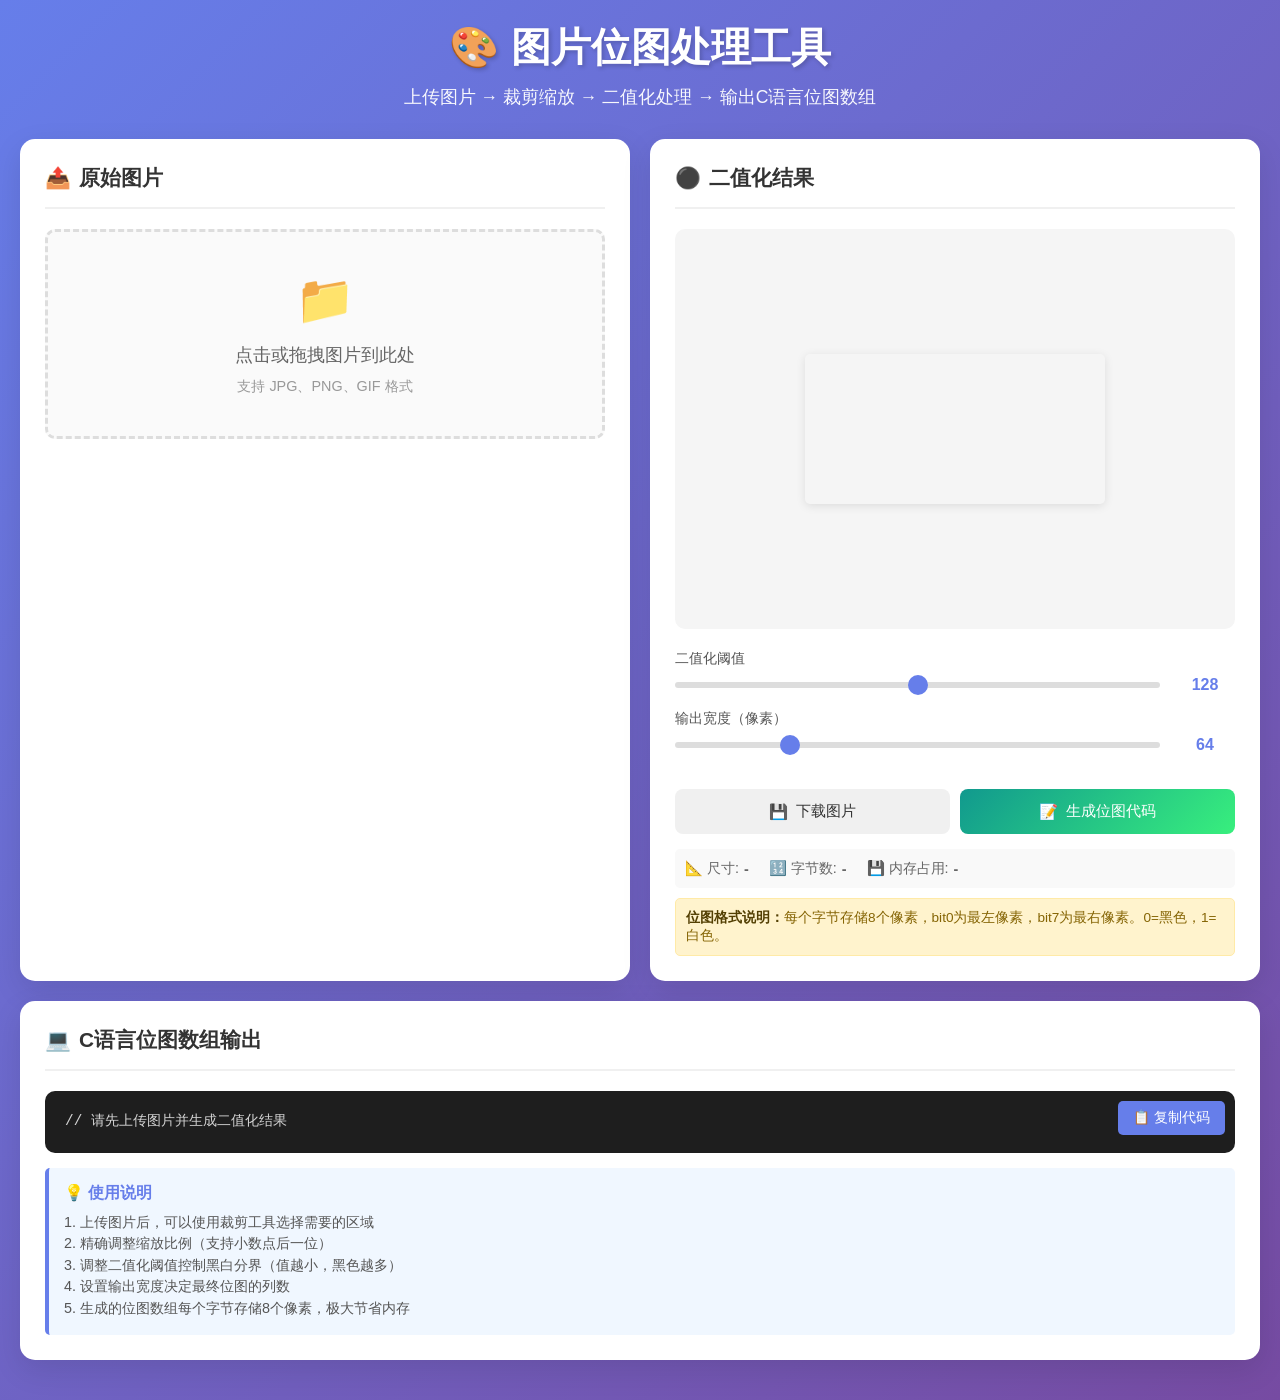
<file: web/tools/ImgBit.html>
<!DOCTYPE html>
<html lang="zh-CN">

<head>
    <meta charset="UTF-8">
    <meta name="viewport" content="width=device-width, initial-scale=1.0">
    <title>图片位图处理工具</title>
    <style>
        * {
            margin: 0;
            padding: 0;
            box-sizing: border-box;
        }

        body {
            font-family: -apple-system, BlinkMacSystemFont, 'Segoe UI', Roboto, 'Helvetica Neue', Arial, sans-serif;
            background: linear-gradient(135deg, #667eea 0%, #764ba2 100%);
            min-height: 100vh;
            padding: 20px;
        }

        .container {
            max-width: 1400px;
            margin: 0 auto;
        }

        header {
            text-align: center;
            color: white;
            margin-bottom: 30px;
        }

        header h1 {
            font-size: 2.5rem;
            margin-bottom: 10px;
            text-shadow: 2px 2px 4px rgba(0, 0, 0, 0.2);
        }

        header p {
            font-size: 1.1rem;
            opacity: 0.95;
        }

        .main-content {
            display: grid;
            grid-template-columns: 1fr 1fr;
            gap: 20px;
            margin-bottom: 20px;
        }

        @media (max-width: 968px) {
            .main-content {
                grid-template-columns: 1fr;
            }
        }

        .panel {
            background: white;
            border-radius: 15px;
            padding: 25px;
            box-shadow: 0 10px 30px rgba(0, 0, 0, 0.1);
        }

        .panel-header {
            display: flex;
            align-items: center;
            justify-content: space-between;
            margin-bottom: 20px;
            padding-bottom: 15px;
            border-bottom: 2px solid #f0f0f0;
        }

        .panel-header h2 {
            font-size: 1.3rem;
            color: #333;
            display: flex;
            align-items: center;
            gap: 10px;
        }

        .icon {
            width: 24px;
            height: 24px;
            display: inline-block;
        }

        .upload-area {
            border: 3px dashed #ddd;
            border-radius: 10px;
            padding: 40px;
            text-align: center;
            cursor: pointer;
            transition: all 0.3s ease;
            background: #fafafa;
        }

        .upload-area:hover {
            border-color: #667eea;
            background: #f5f3ff;
        }

        .upload-area.dragover {
            border-color: #764ba2;
            background: #f0ebff;
        }

        .upload-icon {
            font-size: 48px;
            color: #999;
            margin-bottom: 15px;
        }

        .upload-text {
            color: #666;
            font-size: 1.1rem;
            margin-bottom: 10px;
        }

        .upload-hint {
            color: #999;
            font-size: 0.9rem;
        }

        input[type="file"] {
            display: none;
        }

        .canvas-wrapper {
            position: relative;
            display: inline-block;
        }

        .canvas-container {
            position: relative;
            background: #f5f5f5;
            border-radius: 10px;
            padding: 10px;
            min-height: 400px;
            display: flex;
            align-items: center;
            justify-content: center;
        }

        canvas {
            max-width: 100%;
            height: auto;
            border-radius: 5px;
            box-shadow: 0 2px 10px rgba(0, 0, 0, 0.1);
            display: block;
        }

        .controls {
            display: grid;
            gap: 15px;
            margin-top: 20px;
        }

        .control-group {
            display: flex;
            flex-direction: column;
            gap: 8px;
        }

        .control-group label {
            font-size: 0.9rem;
            color: #555;
            font-weight: 500;
        }

        .slider-container {
            display: flex;
            align-items: center;
            gap: 15px;
        }

        .scale-input-group {
            display: flex;
            align-items: center;
            gap: 10px;
        }

        input[type="range"] {
            flex: 1;
            height: 6px;
            border-radius: 3px;
            background: #ddd;
            outline: none;
            -webkit-appearance: none;
        }

        input[type="range"]::-webkit-slider-thumb {
            -webkit-appearance: none;
            appearance: none;
            width: 20px;
            height: 20px;
            border-radius: 50%;
            background: #667eea;
            cursor: pointer;
            transition: all 0.3s ease;
        }

        input[type="range"]::-webkit-slider-thumb:hover {
            transform: scale(1.2);
            background: #764ba2;
        }

        input[type="number"] {
            width: 80px;
            padding: 8px 10px;
            border: 2px solid #ddd;
            border-radius: 6px;
            font-size: 0.95rem;
            text-align: center;
            transition: all 0.3s ease;
        }

        input[type="number"]:focus {
            border-color: #667eea;
            outline: none;
            box-shadow: 0 0 0 3px rgba(102, 126, 234, 0.1);
        }

        .slider-value {
            min-width: 60px;
            text-align: center;
            font-weight: 600;
            color: #667eea;
        }

        .button-group {
            display: grid;
            grid-template-columns: repeat(auto-fit, minmax(120px, 1fr));
            gap: 10px;
            margin-top: 20px;
        }

        button {
            padding: 12px 20px;
            border: none;
            border-radius: 8px;
            font-size: 0.95rem;
            font-weight: 500;
            cursor: pointer;
            transition: all 0.3s ease;
            display: flex;
            align-items: center;
            justify-content: center;
            gap: 8px;
        }

        .btn-primary {
            background: linear-gradient(135deg, #667eea 0%, #764ba2 100%);
            color: white;
        }

        .btn-primary:hover {
            transform: translateY(-2px);
            box-shadow: 0 5px 15px rgba(102, 126, 234, 0.4);
        }

        .btn-secondary {
            background: #f0f0f0;
            color: #333;
        }

        .btn-secondary:hover {
            background: #e0e0e0;
        }

        .btn-success {
            background: linear-gradient(135deg, #11998e 0%, #38ef7d 100%);
            color: white;
        }

        .btn-success:hover {
            transform: translateY(-2px);
            box-shadow: 0 5px 15px rgba(17, 153, 142, 0.4);
        }

        .btn-warning {
            background: linear-gradient(135deg, #f093fb 0%, #f5576c 100%);
            color: white;
        }

        .btn-warning:hover {
            transform: translateY(-2px);
            box-shadow: 0 5px 15px rgba(245, 87, 108, 0.4);
        }

        .crop-overlay {
            position: absolute;
            border: 2px solid #667eea;
            background: rgba(102, 126, 234, 0.1);
            cursor: move;
            display: none;
            pointer-events: auto;
        }

        .crop-handle {
            position: absolute;
            width: 12px;
            height: 12px;
            background: #667eea;
            border: 2px solid white;
            border-radius: 50%;
            pointer-events: auto;
        }

        .crop-handle.nw {
            top: -6px;
            left: -6px;
            cursor: nw-resize;
        }

        .crop-handle.ne {
            top: -6px;
            right: -6px;
            cursor: ne-resize;
        }

        .crop-handle.sw {
            bottom: -6px;
            left: -6px;
            cursor: sw-resize;
        }

        .crop-handle.se {
            bottom: -6px;
            right: -6px;
            cursor: se-resize;
        }

        .output-panel {
            grid-column: 1 / -1;
        }

        .code-output {
            background: #1e1e1e;
            color: #d4d4d4;
            padding: 20px;
            border-radius: 10px;
            font-family: 'Consolas', 'Monaco', monospace;
            font-size: 0.9rem;
            line-height: 1.5;
            overflow-x: auto;
            max-height: 400px;
            overflow-y: auto;
            position: relative;
        }

        .code-output::-webkit-scrollbar {
            width: 8px;
            height: 8px;
        }

        .code-output::-webkit-scrollbar-track {
            background: #2d2d2d;
            border-radius: 4px;
        }

        .code-output::-webkit-scrollbar-thumb {
            background: #555;
            border-radius: 4px;
        }

        .copy-button {
            position: absolute;
            top: 10px;
            right: 10px;
            padding: 8px 15px;
            background: #667eea;
            color: white;
            border: none;
            border-radius: 5px;
            cursor: pointer;
            font-size: 0.85rem;
            transition: all 0.3s ease;
        }

        .copy-button:hover {
            background: #764ba2;
        }

        .copy-button.copied {
            background: #38ef7d;
        }

        .info-box {
            background: #f0f7ff;
            border-left: 4px solid #667eea;
            padding: 15px;
            border-radius: 5px;
            margin-top: 15px;
        }

        .info-box h3 {
            color: #667eea;
            margin-bottom: 8px;
            font-size: 1rem;
        }

        .info-box p {
            color: #555;
            font-size: 0.9rem;
            line-height: 1.5;
        }

        .status-message {
            padding: 10px 15px;
            border-radius: 5px;
            margin-top: 15px;
            display: none;
            animation: slideIn 0.3s ease;
        }

        @keyframes slideIn {
            from {
                opacity: 0;
                transform: translateY(-10px);
            }

            to {
                opacity: 1;
                transform: translateY(0);
            }
        }

        .status-success {
            background: #d4edda;
            color: #155724;
            border: 1px solid #c3e6cb;
        }

        .status-error {
            background: #f8d7da;
            color: #721c24;
            border: 1px solid #f5c6cb;
        }

        .preview-info {
            display: flex;
            gap: 20px;
            margin-top: 15px;
            padding: 10px;
            background: #f9f9f9;
            border-radius: 5px;
            font-size: 0.9rem;
            color: #666;
            flex-wrap: wrap;
        }

        .preview-info span {
            display: flex;
            align-items: center;
            gap: 5px;
        }

        .preset-buttons {
            display: flex;
            gap: 8px;
            margin-top: 10px;
        }

        .preset-btn {
            padding: 6px 12px;
            font-size: 0.85rem;
            background: #f0f0f0;
            border: 1px solid #ddd;
            border-radius: 5px;
            cursor: pointer;
            transition: all 0.2s ease;
        }

        .preset-btn:hover {
            background: #667eea;
            color: white;
            border-color: #667eea;
        }

        .bit-format-info {
            background: #fff3cd;
            border: 1px solid #ffeaa7;
            border-radius: 5px;
            padding: 10px;
            margin-top: 10px;
            font-size: 0.85rem;
            color: #856404;
        }

        .bit-format-info strong {
            color: #533f03;
        }

        .new-image-btn {
            background: linear-gradient(135deg, #fa709a 0%, #fee140 100%);
            color: white;
            padding: 8px 16px;
            font-size: 0.9rem;
            border-radius: 6px;
            border: none;
            cursor: pointer;
            transition: all 0.3s ease;
            display: flex;
            align-items: center;
            gap: 6px;
        }

        .new-image-btn:hover {
            transform: translateY(-2px);
            box-shadow: 0 5px 15px rgba(250, 112, 154, 0.4);
        }

        .file-name {
            font-size: 0.85rem;
            color: #666;
            margin-top: 5px;
            word-break: break-all;
        }
    </style>
</head>

<body>
    <div class="container">
        <header>
            <h1>🎨 图片位图处理工具</h1>
            <p>上传图片 → 裁剪缩放 → 二值化处理 → 输出C语言位图数组</p>
        </header>

        <div class="main-content">
            <div class="panel">
                <div class="panel-header">
                    <h2>
                        <span class="icon">📤</span>
                        原始图片
                    </h2>
                    <button class="new-image-btn" id="newImageBtn" style="display: none;">
                        <span>🖼️</span> 更换图片
                    </button>
                </div>

                <div class="upload-area" id="uploadArea">
                    <div class="upload-icon">📁</div>
                    <div class="upload-text">点击或拖拽图片到此处</div>
                    <div class="upload-hint">支持 JPG、PNG、GIF 格式</div>
                    <input type="file" id="fileInput" accept="image/*">
                </div>

                <div class="canvas-container" id="originalContainer" style="display: none;">
                    <div class="canvas-wrapper">
                        <canvas id="originalCanvas"></canvas>
                        <div class="crop-overlay" id="cropOverlay">
                            <div class="crop-handle nw"></div>
                            <div class="crop-handle ne"></div>
                            <div class="crop-handle sw"></div>
                            <div class="crop-handle se"></div>
                        </div>
                    </div>
                </div>

                <div class="controls" id="originalControls" style="display: none;">
                    <div class="control-group">
                        <label>缩放比例</label>
                        <div class="scale-input-group">
                            <input type="range" id="scaleSlider" min="1" max="500" value="100" step="1">
                            <input type="number" id="scaleInput" min="1" max="500" value="100" step="0.1">
                            <span class="slider-value">%</span>
                        </div>
                        <div class="preset-buttons">
                            <button class="preset-btn" data-scale="50">50%</button>
                            <button class="preset-btn" data-scale="75">75%</button>
                            <button class="preset-btn" data-scale="100">100%</button>
                            <button class="preset-btn" data-scale="150">150%</button>
                            <button class="preset-btn" data-scale="200">200%</button>
                        </div>
                    </div>

                    <div class="button-group">
                        <button class="btn-secondary" id="cropBtn">
                            <span>✂️</span> 裁剪
                        </button>
                        <button class="btn-secondary" id="resetBtn">
                            <span>🔄</span> 重置
                        </button>
                        <button class="btn-primary" id="processBtn">
                            <span>⚡</span> 二值化处理
                        </button>
                    </div>
                </div>

                <div class="preview-info" id="originalInfo" style="display: none;">
                    <span>📐 原始尺寸: <strong id="originalSize">-</strong></span>
                    <span>📏 当前尺寸: <strong id="currentSize">-</strong></span>
                    <span>📊 文件大小: <strong id="fileSize">-</strong></span>
                </div>
                <div class="file-name" id="fileName" style="display: none;"></div>
            </div>

            <div class="panel">
                <div class="panel-header">
                    <h2>
                        <span class="icon">⚫</span>
                        二值化结果
                    </h2>
                </div>

                <div class="canvas-container" id="binaryContainer">
                    <canvas id="binaryCanvas"></canvas>
                </div>

                <div class="controls">
                    <div class="control-group">
                        <label>二值化阈值</label>
                        <div class="slider-container">
                            <input type="range" id="thresholdSlider" min="0" max="255" value="128">
                            <span class="slider-value" id="thresholdValue">128</span>
                        </div>
                    </div>

                    <div class="control-group">
                        <label>输出宽度（像素）</label>
                        <div class="slider-container">
                            <input type="range" id="widthSlider" min="8" max="256" value="64">
                            <span class="slider-value" id="widthValue">64</span>
                        </div>
                    </div>

                    <div class="button-group">
                        <button class="btn-secondary" id="downloadBinaryBtn">
                            <span>💾</span> 下载图片
                        </button>
                        <button class="btn-success" id="generateCodeBtn">
                            <span>📝</span> 生成位图代码
                        </button>
                    </div>
                </div>

                <div class="preview-info">
                    <span>📐 尺寸: <strong id="binarySize">-</strong></span>
                    <span>🔢 字节数: <strong id="arraySize">-</strong></span>
                    <span>💾 内存占用: <strong id="memorySize">-</strong></span>
                </div>

                <div class="bit-format-info">
                    <strong>位图格式说明：</strong>每个字节存储8个像素，bit0为最左像素，bit7为最右像素。0=黑色，1=白色。
                </div>
            </div>

            <div class="panel output-panel">
                <div class="panel-header">
                    <h2>
                        <span class="icon">💻</span>
                        C语言位图数组输出
                    </h2>
                </div>

                <div class="code-output" id="codeOutput">
                    <button class="copy-button" id="copyBtn">📋 复制代码</button>
                    <pre id="codeContent">// 请先上传图片并生成二值化结果</pre>
                </div>

                <div class="info-box">
                    <h3>💡 使用说明</h3>
                    <p>1. 上传图片后，可以使用裁剪工具选择需要的区域</p>
                    <p>2. 精确调整缩放比例（支持小数点后一位）</p>
                    <p>3. 调整二值化阈值控制黑白分界（值越小，黑色越多）</p>
                    <p>4. 设置输出宽度决定最终位图的列数</p>
                    <p>5. 生成的位图数组每个字节存储8个像素，极大节省内存</p>
                </div>

                <div class="status-message" id="statusMessage"></div>
            </div>
        </div>
    </div>

    <script>
        class ImageProcessor {
            constructor() {
                this.originalCanvas = document.getElementById('originalCanvas');
                this.binaryCanvas = document.getElementById('binaryCanvas');
                this.originalCtx = this.originalCanvas.getContext('2d');
                this.binaryCtx = this.binaryCanvas.getContext('2d');

                this.originalImage = null;
                this.processedImage = null;
                this.currentFile = null;
                this.scale = 1;
                this.threshold = 128;
                this.outputWidth = 64;

                this.cropMode = false;
                this.cropRect = { x: 0, y: 0, width: 0, height: 0 };
                this.isDragging = false;
                this.isResizing = false;
                this.dragStart = { x: 0, y: 0 };
                this.resizeHandle = null;

                this.initEventListeners();
            }

            initEventListeners() {
                // 文件上传
                const uploadArea = document.getElementById('uploadArea');
                const fileInput = document.getElementById('fileInput');
                const newImageBtn = document.getElementById('newImageBtn');

                uploadArea.addEventListener('click', () => fileInput.click());
                newImageBtn.addEventListener('click', () => fileInput.click());
                fileInput.addEventListener('change', (e) => this.handleFileSelect(e));

                // 拖拽上传
                uploadArea.addEventListener('dragover', (e) => {
                    e.preventDefault();
                    uploadArea.classList.add('dragover');
                });

                uploadArea.addEventListener('dragleave', () => {
                    uploadArea.classList.remove('dragover');
                });

                uploadArea.addEventListener('drop', (e) => {
                    e.preventDefault();
                    uploadArea.classList.remove('dragover');
                    const files = e.dataTransfer.files;
                    if (files.length > 0) {
                        this.loadImage(files[0]);
                    }
                });

                // 控制按钮
                document.getElementById('cropBtn').addEventListener('click', () => this.toggleCropMode());
                document.getElementById('resetBtn').addEventListener('click', () => this.resetImage());
                document.getElementById('processBtn').addEventListener('click', () => this.processImage());
                document.getElementById('downloadBinaryBtn').addEventListener('click', () => this.downloadBinary());
                document.getElementById('generateCodeBtn').addEventListener('click', () => this.generateCCode());
                document.getElementById('copyBtn').addEventListener('click', () => this.copyCode());

                // 缩放控制 - 滑块和输入框双向绑定
                const scaleSlider = document.getElementById('scaleSlider');
                const scaleInput = document.getElementById('scaleInput');

                scaleSlider.addEventListener('input', (e) => {
                    const value = parseFloat(e.target.value);
                    this.scale = value / 100;
                    scaleInput.value = value;
                    this.redrawOriginal();
                });

                scaleInput.addEventListener('input', (e) => {
                    let value = parseFloat(e.target.value);
                    if (isNaN(value)) value = 100;
                    value = Math.max(1, Math.min(500, value));
                    value = Math.round(value * 10) / 10; // 保留一位小数
                    this.scale = value / 100;
                    scaleSlider.value = value;
                    scaleInput.value = value;
                    this.redrawOriginal();
                });

                // 预设按钮
                document.querySelectorAll('.preset-btn').forEach(btn => {
                    btn.addEventListener('click', () => {
                        const scale = parseFloat(btn.dataset.scale);
                        this.scale = scale / 100;
                        scaleSlider.value = scale;
                        scaleInput.value = scale;
                        this.redrawOriginal();
                    });
                });

                // 滑块控制
                document.getElementById('thresholdSlider').addEventListener('input', (e) => {
                    this.threshold = parseInt(e.target.value);
                    document.getElementById('thresholdValue').textContent = e.target.value;
                    if (this.processedImage) {
                        this.applyBinaryFilter();
                    }
                });

                document.getElementById('widthSlider').addEventListener('input', (e) => {
                    this.outputWidth = parseInt(e.target.value);
                    document.getElementById('widthValue').textContent = e.target.value;
                    if (this.processedImage) {
                        this.applyBinaryFilter();
                    }
                });

                // 裁剪框事件
                this.initCropEvents();
            }

            initCropEvents() {
                const cropOverlay = document.getElementById('cropOverlay');

                cropOverlay.addEventListener('mousedown', (e) => {
                    if (e.target.classList.contains('crop-handle')) {
                        this.isResizing = true;
                        this.resizeHandle = e.target.className.split(' ')[1];
                    } else if (e.target === cropOverlay) {
                        this.isDragging = true;
                    }
                    this.dragStart = { x: e.clientX, y: e.clientY };
                    this.cropStart = { ...this.cropRect };
                    e.preventDefault();
                });

                document.addEventListener('mousemove', (e) => {
                    if (this.isDragging) {
                        const dx = e.clientX - this.dragStart.x;
                        const dy = e.clientY - this.dragStart.y;
                        const canvas = this.originalCanvas;

                        this.cropRect.x = Math.max(0, Math.min(canvas.width - this.cropRect.width, this.cropStart.x + dx));
                        this.cropRect.y = Math.max(0, Math.min(canvas.height - this.cropRect.height, this.cropStart.y + dy));
                        this.updateCropOverlay();
                    } else if (this.isResizing) {
                        const dx = e.clientX - this.dragStart.x;
                        const dy = e.clientY - this.dragStart.y;
                        this.handleResize(dx, dy);
                        this.updateCropOverlay();
                    }
                });

                document.addEventListener('mouseup', () => {
                    this.isDragging = false;
                    this.isResizing = false;
                    this.resizeHandle = null;
                });
            }

            handleResize(dx, dy) {
                const { x, y, width, height } = this.cropStart;
                const canvas = this.originalCanvas;

                switch (this.resizeHandle) {
                    case 'nw':
                        this.cropRect.x = Math.max(0, Math.min(x + width - 20, x + dx));
                        this.cropRect.y = Math.max(0, Math.min(y + height - 20, y + dy));
                        this.cropRect.width = Math.max(20, width - dx);
                        this.cropRect.height = Math.max(20, height - dy);
                        break;
                    case 'ne':
                        this.cropRect.y = Math.max(0, Math.min(y + height - 20, y + dy));
                        this.cropRect.width = Math.max(20, Math.min(canvas.width - x, width + dx));
                        this.cropRect.height = Math.max(20, height - dy);
                        break;
                    case 'sw':
                        this.cropRect.x = Math.max(0, Math.min(x + width - 20, x + dx));
                        this.cropRect.width = Math.max(20, width - dx);
                        this.cropRect.height = Math.max(20, Math.min(canvas.height - y, height + dy));
                        break;
                    case 'se':
                        this.cropRect.width = Math.max(20, Math.min(canvas.width - x, width + dx));
                        this.cropRect.height = Math.max(20, Math.min(canvas.height - y, height + dy));
                        break;
                }
            }

            updateCropOverlay() {
                const overlay = document.getElementById('cropOverlay');
                const canvas = this.originalCanvas;

                // 获取canvas在页面中的实际显示位置和大小
                const canvasRect = canvas.getBoundingClientRect();
                const scaleX = canvas.width / canvasRect.width;
                const scaleY = canvas.height / canvasRect.height;

                // 将裁剪框坐标转换为CSS像素
                overlay.style.left = (this.cropRect.x / scaleX) + 'px';
                overlay.style.top = (this.cropRect.y / scaleY) + 'px';
                overlay.style.width = (this.cropRect.width / scaleX) + 'px';
                overlay.style.height = (this.cropRect.height / scaleY) + 'px';
            }

            toggleCropMode() {
                this.cropMode = !this.cropMode;
                const cropOverlay = document.getElementById('cropOverlay');
                const cropBtn = document.getElementById('cropBtn');

                if (this.cropMode) {
                    if (this.cropRect.width === 0) {
                        const canvas = this.originalCanvas;
                        this.cropRect = {
                            x: canvas.width * 0.1,
                            y: canvas.height * 0.1,
                            width: canvas.width * 0.8,
                            height: canvas.height * 0.8
                        };
                    }
                    cropOverlay.style.display = 'block';
                    this.updateCropOverlay();
                    cropBtn.innerHTML = '<span>✅</span> 确认裁剪';
                    cropBtn.classList.add('btn-primary');
                    cropBtn.classList.remove('btn-secondary');
                } else {
                    this.applyCrop();
                    cropOverlay.style.display = 'none';
                    cropBtn.innerHTML = '<span>✂️</span> 裁剪';
                    cropBtn.classList.remove('btn-primary');
                    cropBtn.classList.add('btn-secondary');
                }
            }

            applyCrop() {
                if (this.cropRect.width > 0 && this.cropRect.height > 0) {
                    const tempCanvas = document.createElement('canvas');
                    tempCanvas.width = this.cropRect.width;
                    tempCanvas.height = this.cropRect.height;
                    const tempCtx = tempCanvas.getContext('2d');

                    tempCtx.drawImage(
                        this.originalCanvas,
                        this.cropRect.x, this.cropRect.y,
                        this.cropRect.width, this.cropRect.height,
                        0, 0,
                        this.cropRect.width, this.cropRect.height
                    );

                    const img = new Image();
                    img.onload = () => {
                        this.originalImage = img;
                        this.scale = 1; // 重置缩放
                        document.getElementById('scaleSlider').value = 100;
                        document.getElementById('scaleInput').value = 100;
                        this.redrawOriginal();
                        this.showStatus('裁剪成功！', 'success');
                    };
                    img.src = tempCanvas.toDataURL();
                }
            }

            handleFileSelect(e) {
                const file = e.target.files[0];
                if (file) {
                    this.loadImage(file);
                }
                // 清空input，允许重复选择同一文件
                e.target.value = '';
            }

            loadImage(file) {
                if (!file.type.startsWith('image/')) {
                    this.showStatus('请选择有效的图片文件！', 'error');
                    return;
                }

                this.currentFile = file;

                const reader = new FileReader();
                reader.onload = (e) => {
                    const img = new Image();
                    img.onload = () => {
                        this.originalImage = img;
                        this.displayImage(file);
                        this.showStatus('图片加载成功！', 'success');
                    };
                    img.src = e.target.result;
                };
                reader.readAsDataURL(file);
            }

            displayImage(file) {
                // 显示原始图片
                document.getElementById('uploadArea').style.display = 'none';
                document.getElementById('originalContainer').style.display = 'flex';
                document.getElementById('originalControls').style.display = 'grid';
                document.getElementById('originalInfo').style.display = 'flex';
                document.getElementById('fileName').style.display = 'block';
                document.getElementById('newImageBtn').style.display = 'flex';

                // 更新信息
                document.getElementById('originalSize').textContent = `${this.originalImage.width} × ${this.originalImage.height}`;
                document.getElementById('fileSize').textContent = this.formatFileSize(file.size);
                document.getElementById('fileName').textContent = `📄 ${file.name}`;

                // 重置状态
                this.resetAllStates();
                this.redrawOriginal();
            }

            resetAllStates() {
                // 重置缩放
                this.scale = 1;
                document.getElementById('scaleSlider').value = 100;
                document.getElementById('scaleInput').value = 100;

                // 重置裁剪
                this.cropMode = false;
                this.cropRect = { x: 0, y: 0, width: 0, height: 0 };
                document.getElementById('cropOverlay').style.display = 'none';
                document.getElementById('cropBtn').innerHTML = '<span>✂️</span> 裁剪';
                document.getElementById('cropBtn').classList.remove('btn-primary');
                document.getElementById('cropBtn').classList.add('btn-secondary');

                // 清空处理结果
                this.processedImage = null;
                const binaryCtx = this.binaryCanvas.getContext('2d');
                binaryCtx.clearRect(0, 0, this.binaryCanvas.width, this.binaryCanvas.height);

                // 重置二值化信息
                document.getElementById('binarySize').textContent = '-';
                document.getElementById('arraySize').textContent = '-';
                document.getElementById('memorySize').textContent = '-';

                // 清空代码输出
                document.getElementById('codeContent').textContent = '// 请先处理图片生成二值化结果';
            }

            redrawOriginal() {
                if (!this.originalImage) return;

                const width = this.originalImage.width * this.scale;
                const height = this.originalImage.height * this.scale;

                this.originalCanvas.width = width;
                this.originalCanvas.height = height;

                this.originalCtx.drawImage(this.originalImage, 0, 0, width, height);

                // 更新当前尺寸显示
                document.getElementById('currentSize').textContent = `${Math.round(width)} × ${Math.round(height)}`;

                // 更新裁剪框位置
                if (this.cropMode) {
                    // 如果裁剪框超出画布，重新初始化
                    if (this.cropRect.x + this.cropRect.width > width ||
                        this.cropRect.y + this.cropRect.height > height) {
                        this.cropRect = {
                            x: width * 0.1,
                            y: height * 0.1,
                            width: width * 0.8,
                            height: height * 0.8
                        };
                    }
                    this.updateCropOverlay();
                }
            }

            resetImage() {
                this.scale = 1;
                document.getElementById('scaleSlider').value = 100;
                document.getElementById('scaleInput').value = 100;
                this.redrawOriginal();
                this.showStatus('图片已重置', 'success');
            }

            processImage() {
                if (!this.originalImage) {
                    this.showStatus('请先上传图片！', 'error');
                    return;
                }

                // 创建处理后的图片
                const tempCanvas = document.createElement('canvas');
                tempCanvas.width = this.originalCanvas.width;
                tempCanvas.height = this.originalCanvas.height;
                const tempCtx = tempCanvas.getContext('2d');
                tempCtx.drawImage(this.originalCanvas, 0, 0);

                const img = new Image();
                img.onload = () => {
                    this.processedImage = img;
                    this.applyBinaryFilter();
                    this.showStatus('二值化处理完成！', 'success');
                };
                img.src = tempCanvas.toDataURL();
            }

            applyBinaryFilter() {
                if (!this.processedImage) return;

                // 计算输出尺寸
                const aspectRatio = this.processedImage.height / this.processedImage.width;
                const outputHeight = Math.round(this.outputWidth * aspectRatio);

                // 设置画布尺寸
                this.binaryCanvas.width = this.outputWidth;
                this.binaryCanvas.height = outputHeight;

                // 绘制缩放后的图片
                this.binaryCtx.drawImage(this.processedImage, 0, 0, this.outputWidth, outputHeight);

                // 获取图像数据
                const imageData = this.binaryCtx.getImageData(0, 0, this.outputWidth, outputHeight);
                const data = imageData.data;

                // 应用二值化
                for (let i = 0; i < data.length; i += 4) {
                    const gray = data[i] * 0.299 + data[i + 1] * 0.587 + data[i + 2] * 0.114;
                    const binary = gray > this.threshold ? 255 : 0;
                    data[i] = binary;
                    data[i + 1] = binary;
                    data[i + 2] = binary;
                }

                // 更新画布
                this.binaryCtx.putImageData(imageData, 0, 0);

                // 更新信息
                const totalPixels = this.outputWidth * outputHeight;
                const totalBytes = Math.ceil(totalPixels / 8);
                document.getElementById('binarySize').textContent = `${this.outputWidth} × ${outputHeight}`;
                document.getElementById('arraySize').textContent = `${totalBytes} bytes`;
                document.getElementById('memorySize').textContent = this.formatFileSize(totalBytes);
            }

            generateCCode() {
                if (!this.processedImage) {
                    this.showStatus('请先处理图片！', 'error');
                    return;
                }

                const width = this.binaryCanvas.width;
                const height = this.binaryCanvas.height;
                const imageData = this.binaryCtx.getImageData(0, 0, width, height);
                const data = imageData.data;

                // 将像素数据转换为位图数组
                const totalPixels = width * height;
                const totalBytes = Math.ceil(totalPixels / 8);
                const charmap = new Array(totalBytes).fill(0);

                // 打包像素到位图
                for (let i = 0; i < totalPixels; i++) {
                    const byteIndex = Math.floor(i / 8);
                    const bitIndex = i % 8;
                    const pixelIndex = i * 4;
                    const isWhite = data[pixelIndex] < 128;

                    if (isWhite) {
                        // 设置对应的bit（bit0是最左边的像素）
                        // charmap[byteIndex] |= (1 << bitIndex);

                        charmap[byteIndex] |= (1 << (7 - bitIndex));  // 修正位序
                    }
                }

                // 生成C代码
                let code = `/*\n`;
                code += ` * 位图数据 - 每个字节存储8个像素\n`;
                code += ` * 文件名: ${this.currentFile ? this.currentFile.name : 'unknown'}\n`;
                code += ` * 尺寸: ${width} × ${height} 像素\n`;
                code += ` * 字节数: ${totalBytes}\n`;
                code += ` * 阈值: ${this.threshold}\n`;
                code += ` * 位格式: bit0=最左像素, bit7=最右像素\n`;
                code += ` * 颜色: 0=黑色, 1=白色\n`;
                code += ` */\n\n`;
                code += `#include <stdint.h>\n\n`;
                code += `// 位图数组\n`;
                code += `const uint8_t charmap[${totalBytes}] = {\n`;

                // 格式化输出，每行16个字节
                for (let i = 0; i < charmap.length; i++) {
                    if (i % 16 === 0) {
                        code += '    ';
                    }
                    code += '0x' + charmap[i].toString(16).padStart(2, '0').toUpperCase();
                    if (i < charmap.length - 1) {
                        code += ', ';
                    }
                    if ((i + 1) % 16 === 0) {
                        code += '\n';
                    }
                }

                code += `};\n\n`;
                code += `// 使用示例\n`;
                code += `// 获取指定位置的像素值\n`;
                code += `// x: 横坐标 (0-${width - 1}), y: 纵坐标 (0-${height - 1})\n`;
                code += `uint8_t getPixel(uint16_t x, uint16_t y) {\n`;
                code += `    uint16_t pixelIndex = y * ${width} + x;\n`;
                code += `    uint16_t byteIndex = pixelIndex / 8;\n`;
                code += `    uint8_t bitIndex = pixelIndex % 8;\n`;
                code += `    return (charmap[byteIndex] >> bitIndex) & 0x01;\n`;
                code += `}\n\n`;
                code += `// 显示示例\n`;
                code += `// for (uint16_t y = 0; y < ${height}; y++) {\n`;
                code += `//     for (uint16_t x = 0; x < ${width}; x++) {\n`;
                code += `//         if (getPixel(x, y)) {\n`;
                code += `//             // 白色像素处理\n`;
                code += `//         } else {\n`;
                code += `//             // 黑色像素处理\n`;
                code += `//         }\n`;
                code += `//     }\n`;
                code += `// }\n`;

                document.getElementById('codeContent').textContent = code;
                this.showStatus('位图代码生成成功！', 'success');
            }

            copyCode() {
                const codeContent = document.getElementById('codeContent').textContent;
                navigator.clipboard.writeText(codeContent).then(() => {
                    const copyBtn = document.getElementById('copyBtn');
                    copyBtn.textContent = '✅ 已复制';
                    copyBtn.classList.add('copied');
                    setTimeout(() => {
                        copyBtn.textContent = '📋 复制代码';
                        copyBtn.classList.remove('copied');
                    }, 2000);
                });
            }

            downloadBinary() {
                if (!this.processedImage) {
                    this.showStatus('请先处理图片！', 'error');
                    return;
                }

                const link = document.createElement('a');
                link.download = 'binary_image.png';
                link.href = this.binaryCanvas.toDataURL();
                link.click();
                this.showStatus('图片下载成功！', 'success');
            }

            formatFileSize(bytes) {
                if (bytes === 0) return '0 Bytes';
                const k = 1024;
                const sizes = ['Bytes', 'KB', 'MB', 'GB'];
                const i = Math.floor(Math.log(bytes) / Math.log(k));
                return Math.round(bytes / Math.pow(k, i) * 100) / 100 + ' ' + sizes[i];
            }

            showStatus(message, type) {
                const statusEl = document.getElementById('statusMessage');
                statusEl.textContent = message;
                statusEl.className = `status-message status-${type}`;
                statusEl.style.display = 'block';

                setTimeout(() => {
                    statusEl.style.display = 'none';
                }, 3000);
            }
        }

        // 初始化应用
        const processor = new ImageProcessor();
    </script>
</body>

</html>
</file>
